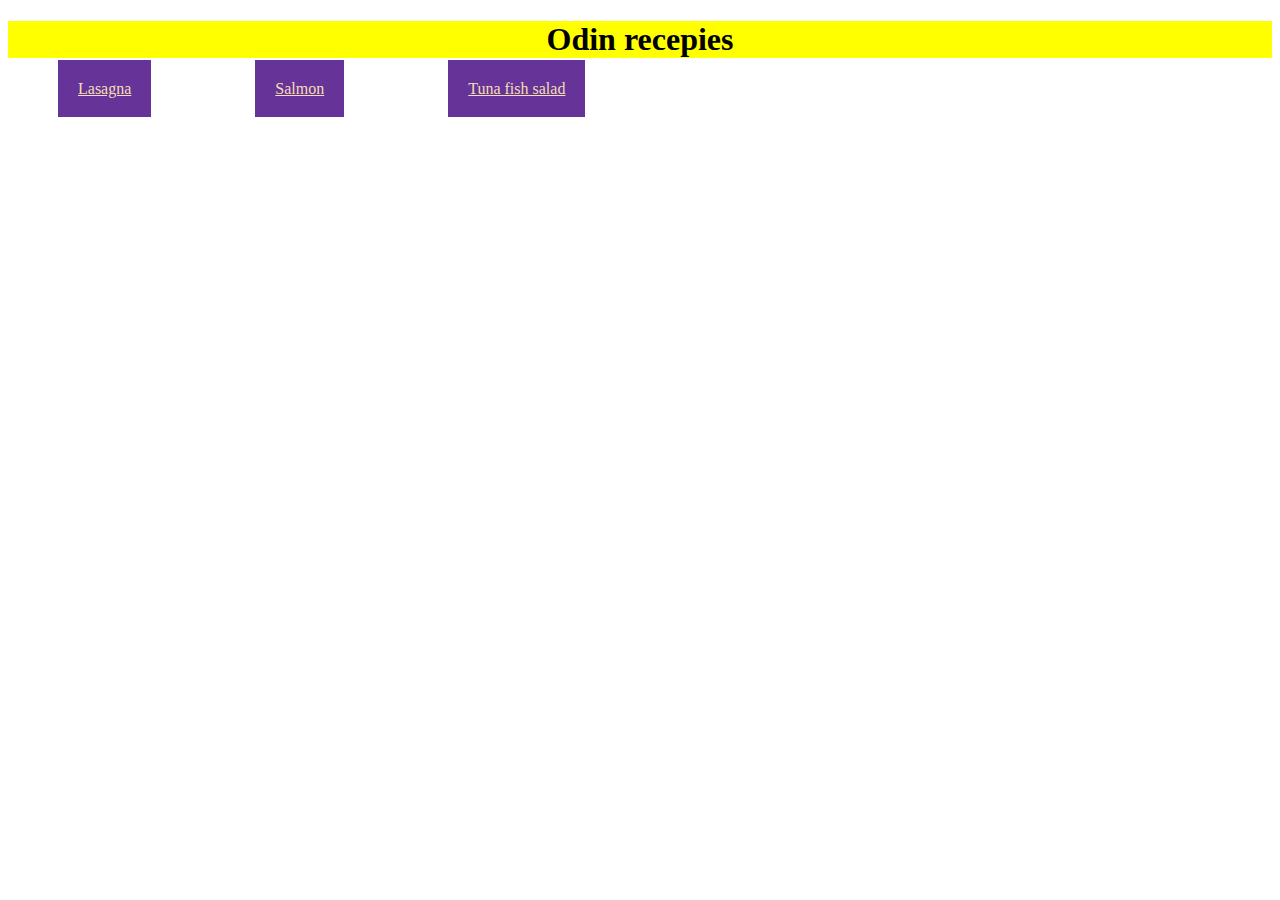
<file: index.html>
<!DOCTYPE html>
<html lang="en">
<head>
    <meta charset="UTF-8">
    <meta http-equiv="X-UA-Compatible" content="IE=edge">
    <meta name="viewport" content="width=device-width, initial-scale=1.0">
    <title>Odin-Recepies</title>
    <link href="./css/style-index.css" rel="stylesheet">
</head>
<body>
    <h1>Odin recepies</h1>
    <a href="./recepies/lasagna.html">Lasagna</a>
    <a href="./recepies/salmob.html">Salmon</a>
    <a href="./recepies/fish-salad.html">Tuna fish salad</a>
</body>
</html>
</file>
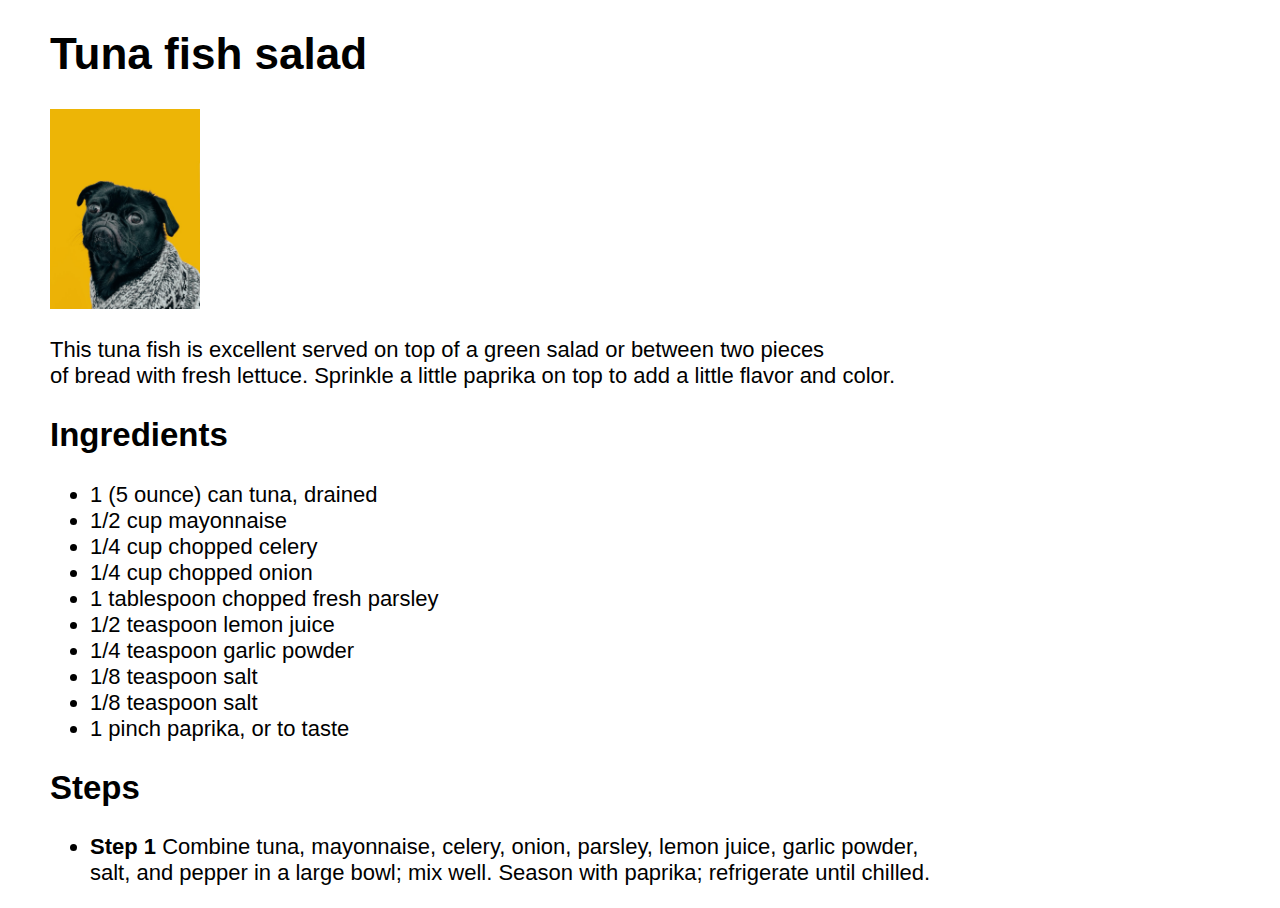
<file: recepies/fish-salad.html>
<!DOCTYPE html>
<html lang="en">
<head>
    <meta charset="UTF-8">
    <meta http-equiv="X-UA-Compatible" content="IE=edge">
    <meta name="viewport" content="width=device-width, initial-scale=1.0">
    <title>Document</title>
    <link href="../css/style-recepies.css" rel="stylesheet">
</head>
<body>
    <h1>Tuna fish salad</h1>
    <img src="../img/foto.jpg">
    <p>
        This tuna fish is excellent served on top of a green salad or between two pieces<br>
         of bread with fresh lettuce. Sprinkle a little paprika on top to add a little flavor and color.
    </p>
    <h2>Ingredients</h2>
    <ul>
        <li>1 (5 ounce) can tuna, drained</li>
        <li>1/2 cup mayonnaise</li>
        <li>1/4 cup chopped celery</li>
        <li>1/4 cup chopped onion</li>
        <li>1 tablespoon chopped fresh parsley</li>
        <li>1/2 teaspoon lemon juice</li>
        <li>1/4 teaspoon garlic powder</li>
        <li>1/8 teaspoon salt</li>
        <li>1/8 teaspoon salt</li>
        <li>1 pinch paprika, or to taste</li>
    </ul>
    <h2>Steps</h2>
    <ul>
        <li><strong>Step 1</strong>
            Combine tuna, mayonnaise, celery, onion, parsley, lemon juice, garlic powder,<br>
            salt, and pepper in a large bowl; mix well. Season with paprika; refrigerate until chilled.
        </li>
    </ul>
</body>
</html>
</file>
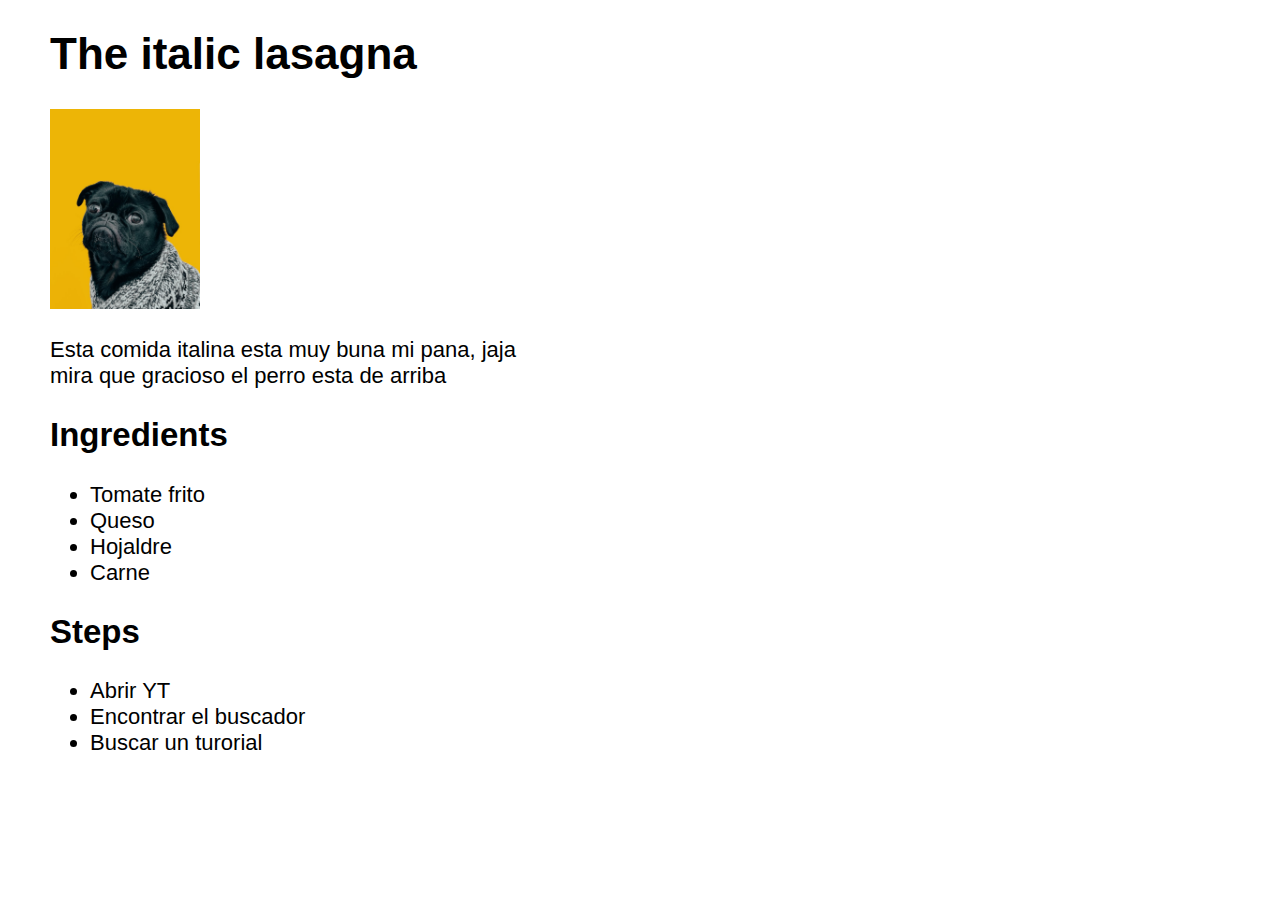
<file: recepies/lasagna.html>
<!DOCTYPE html>
<html lang="en">
<head>
    <meta charset="UTF-8">
    <meta http-equiv="X-UA-Compatible" content="IE=edge">
    <meta name="viewport" content="width=device-width, initial-scale=1.0">
    <title>Lasagna</title>
    <link href="../css/style-recepies.css" rel="stylesheet">
</head>
<body>
    <h1>The italic lasagna</h1>
    <img src="../img/foto.jpg">
    <p>Esta comida italina esta muy buna mi pana, jaja<br>
    mira que gracioso el perro esta de arriba</p>
    <h2>Ingredients</h2>
    <ul>
        <li>Tomate frito</li>
        <li>Queso</li>
        <li>Hojaldre</li>
        <li>Carne</li>
    </ul>
    <h2>Steps</h2>
    <ul>
        <li>Abrir YT</li>
        <li>Encontrar el buscador</li>
        <li>Buscar un turorial</li>
    </ul>
</body>
</html>
</file>
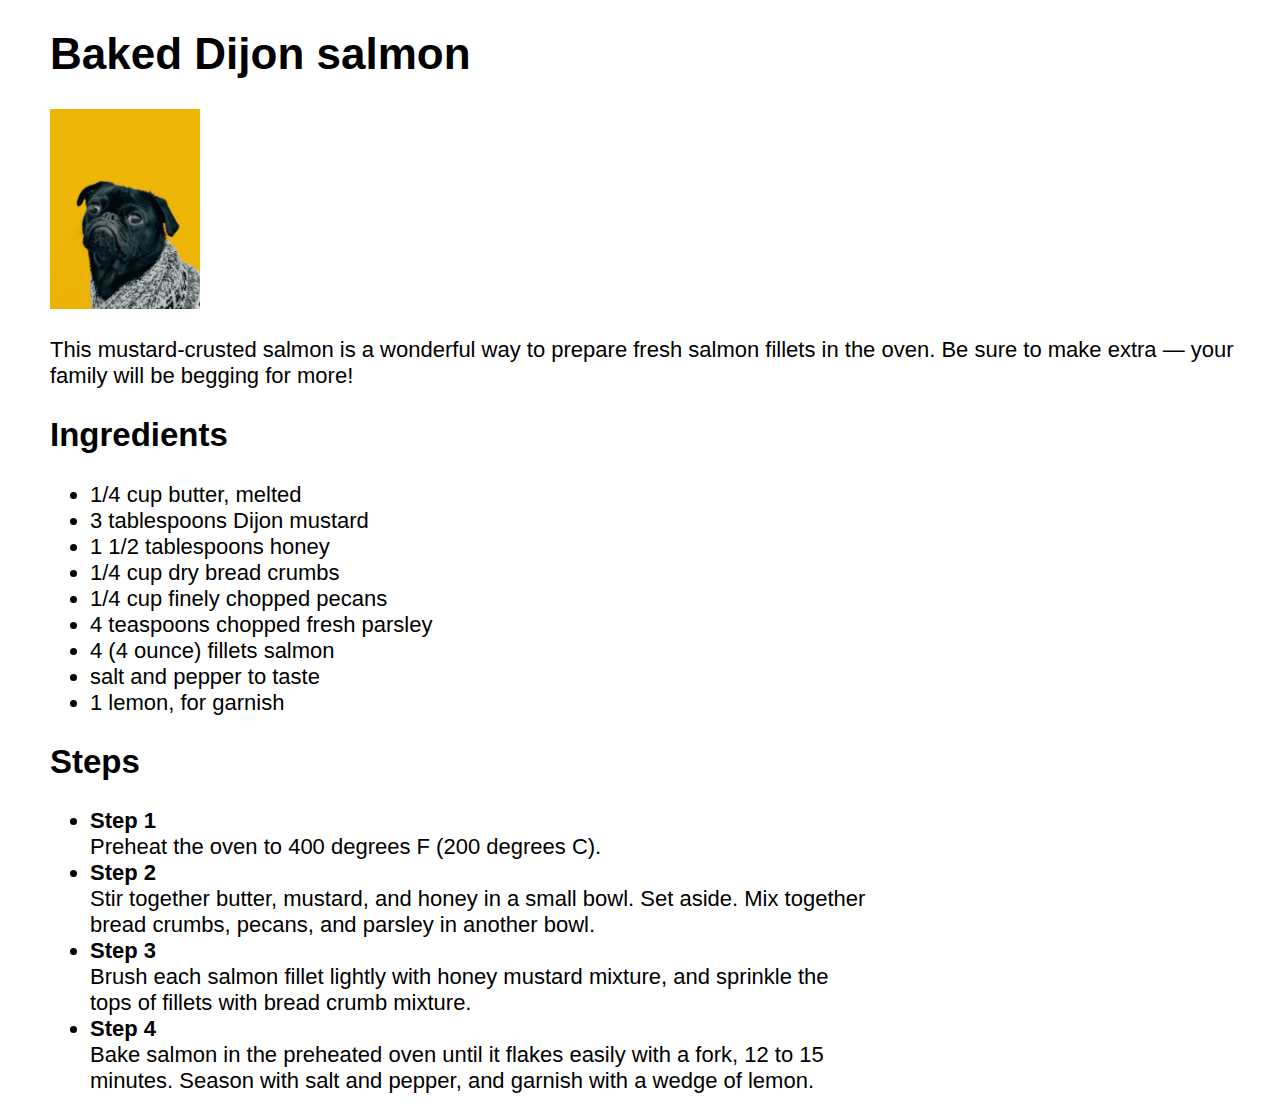
<file: recepies/salmob.html>
<!DOCTYPE html>
<html lang="en">
<head>
    <meta charset="UTF-8">
    <meta http-equiv="X-UA-Compatible" content="IE=edge">
    <meta name="viewport" content="width=device-width, initial-scale=1.0">
    <title>Document</title>
    <link href="../css/style-recepies.css" rel="stylesheet">
</head>
<body>
    <h1>Baked Dijon salmon</h1>
    <img src="../img/foto.jpg">
    <p>This mustard-crusted salmon is a wonderful way to prepare fresh salmon fillets in the oven.
     Be sure to make extra — your family will be begging for more!
    </p>
    <h2>Ingredients</h2>
    <ul>
        <li>1/4 cup butter, melted</li>
        <li>3 tablespoons Dijon mustard</li>
        <li>1 1/2 tablespoons honey</li>
        <li>1/4 cup dry bread crumbs</li>
        <li>1/4 cup finely chopped pecans</li>
        <li>4 teaspoons chopped fresh parsley</li>
        <li>4 (4 ounce) fillets salmon</li>
        <li>salt and pepper to taste</li>
        <li>1 lemon, for garnish</li>
    </ul>
    <h2>Steps</h2>
    <ul>
        <li><strong>Step 1</strong><br>
        Preheat the oven to 400 degrees F (200 degrees C).
        </li>
        <li><strong>Step 2</strong><br>
        Stir together butter, mustard, and honey in a small bowl. Set aside. Mix together<br>
        bread crumbs, pecans, and parsley in another bowl.
        </li>
        <li><strong>Step 3</strong><br>
        Brush each salmon fillet lightly with honey mustard mixture, and sprinkle the<br>
        tops of fillets with bread crumb mixture.
        </li>
        <li><strong>Step 4</strong><br>
        Bake salmon in the preheated oven until it flakes easily with a fork, 12 to 15<br>
        minutes. Season with salt and pepper, and garnish with a wedge of lemon.
        </li>
    </ul>
</body>
</html>
</file>
<file: css/style-index.css>
h1 {
    text-align: center;
    background-color: yellow;
}

a{
    margin: 50px;
    padding: 20px;
    background-color: rebeccapurple;
    color: wheat;
}
</file>
<file: css/style-recepies.css>
body {
    margin-left: 50px;
    font-size: 22px;
    font-family: 'Franklin Gothic Medium', 'Arial Narrow', Arial, sans-serif;
}
img{
    width: 150px;
    height: auto;
}
ul li {
    font-family: Arial, Helvetica, sans-serif;
}
</file>
